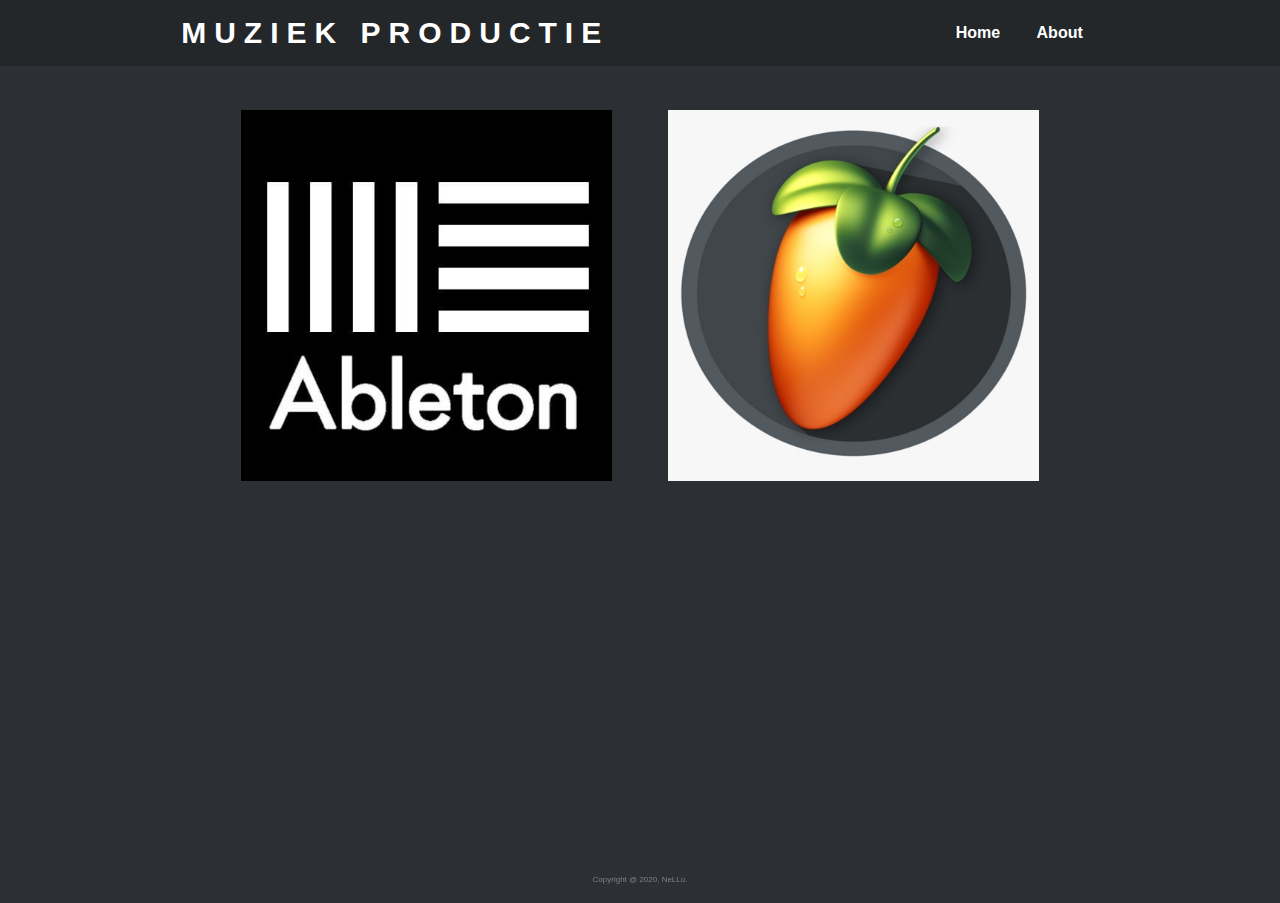
<file: Hoofdstuk2/index.html>
<!DOCTYPE html>
<html lang="en">
<head>
    <meta name="viewport" content="width=device-width, initial-scale=1">
    <meta charset="UTF-8">
    <title>Home</title>
    <link href="https://fonts.googleapis.com/css2?family=Roboto:wght@100&display=swap" rel="stylesheet">
    <link rel="stylesheet" href="css/styles.css">
</head>
<body>
    <nav>
    <div class="logo">
        <h1>Muziek Productie</h1>
    </div>
            <ul>
                <li>
                    <a href="index.html">Home</a>
                    <a href="about.html">About</a>
                </li>
            </ul>
    </nav>
    <div class="container">
    <br>
        <center>
        <img src="img/ableton.jpg" alt="Ableton" class="center">
        <img src="img/flstudio.jpg" alt="FL Studio" class="center">
        </center>
    </div>

    <div class="Copyright">
        <a href="https://nellorecords.com/" target="_blank">Copyright @ 2020, NeLLo.</a>
    </div>
</body>
</html>
</file>
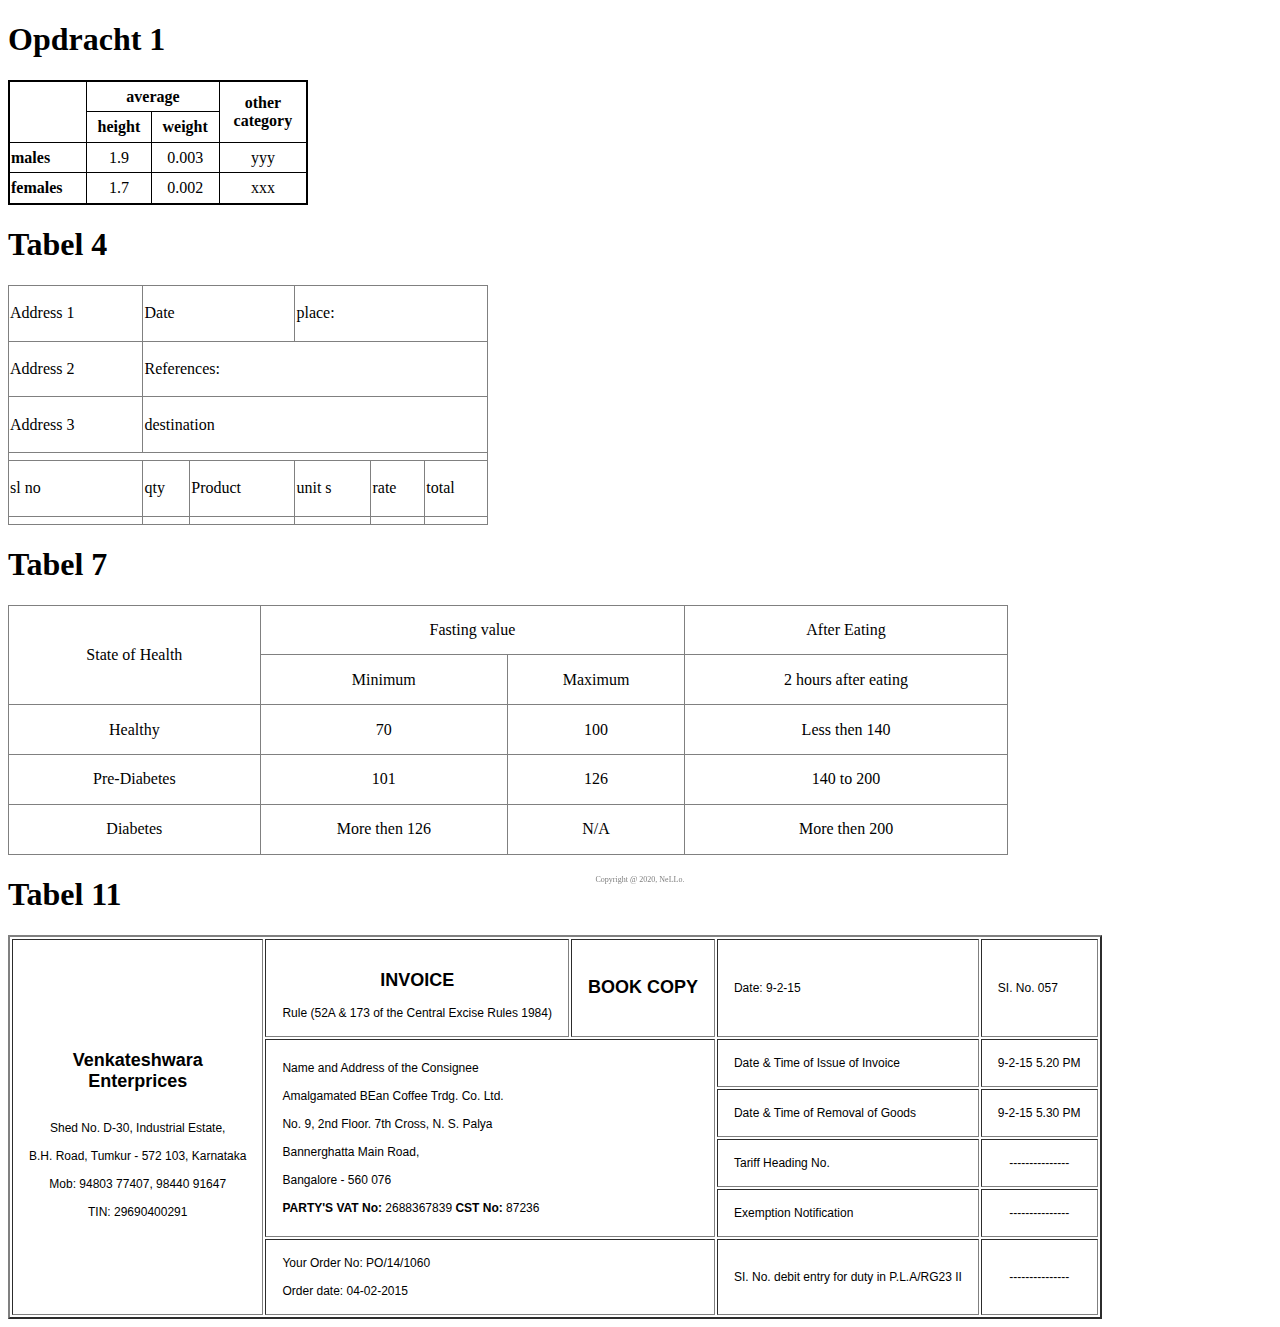
<file: Hoofdstuk3/index.html>
<!DOCTYPE html>
<html lang="en">
<head>
    <meta charset="UTF-8">
    <title>Tabellen</title>
    <link rel="stylesheet" href="copyright.css">
</head>
<body>

</table>

    <h1>Opdracht 1</h1>
    <table border="1" style="border-collapse: collapse;text-align: center; border: 2px solid black;" width="300" height="125">
        <tr>
            <td rowspan="2"></td>
            <td colspan="2" style="font-weight: bold;">average</td>
            <td rowspan="2" style="font-weight: bold;">other <br>category</td>

        </tr>
        <tr>
            <td style="font-weight: bold;">height</td>
            <td style="font-weight: bold;">weight</td>
        </tr>
        <tr>
            <td style="font-weight: bold; text-align: left;">males</td>
            <td>1.9</td>
            <td>0.003</td>
            <td>yyy</td>
        </tr>
        <tr>
            <td style="font-weight: bold; text-align: left;">females</td>
            <td>1.7</td>
            <td>0.002</td>
            <td>xxx</td>
        </tr>
    </table>

    <h1>Tabel 4</h1>

    <table style="border-collapse:collapse;" border="1" height="240" width="480">
        <tr>
            <td rowspan="2">Address 1</td>
            <td colspan="2">Date</td>
            <td colspan="3">place:</td>
        </tr>
        <tr>
            <td rowspan="2" colspan="5">References:</td>
        </tr>
        <tr>
            <td>Address 2</td>
        </tr>
        <tr>
            <td>Address 3</td>
            <td colspan="5">destination</td>
        </tr>
        <tr><td colspan="6"></td></tr>
        <tr>
            <td>sl no</td>
            <td>qty</td>
            <td>Product</td>
            <td>unit s</td>
            <td>rate</td>
            <td>total</td>
        </tr>
        <tr>
            <td rowspan="2"></td>
            <td rowspan="2"></td>
            <td rowspan="2"></td>
            <td rowspan="2"></td>
            <td rowspan="2"></td>
            <td rowspan="2"></td>
        </tr>
    </table>


    <h1>Tabel 7</h1>

    <table style="border-collapse:collapse;" border="1" width="1000" height="250">
        <tr style="text-align:center;">
            <td rowspan="2">State of Health</td>
            <td colspan="2">Fasting value</td>
            <td colspan="1">After Eating</td>
        </tr>
        <tr style="text-align:center;">
            <td>Minimum</td>
            <td>Maximum</td>
            <td>2 hours after eating</td>
        </tr>
        <tr style="text-align:center;">
            <td>Healthy</td>
            <td>70</td>
            <td>100</td>
            <td>Less then 140</td>
        </tr>
        <tr style="text-align:center;">
            <td>Pre-Diabetes</td>
            <td>101</td>
            <td>126</td>
            <td>140 to 200</td>
        </tr>
        <tr style="text-align:center;">
            <td>Diabetes</td>
            <td>More then 126</td>
            <td>N/A</td>
            <td>More then 200</td>
        </tr>
    </table>


    <h1>Tabel 11</h1>

    <table style="font-family:Arial,sans-serif; font-size: 12px; text-align:center;" border="2">
        <tr>
            <td style="padding:1rem;" colspan="1" rowspan="10">
                <h2> Venkateshwara <br> Enterprices </h2>
                <br> Shed No. D-30, Industrial Estate,
                <br>
                <br> B.H. Road, Tumkur - 572 103, Karnataka
                <br>
                <br>Mob: 94803 77407, 98440 91647
                <br>
                <br>TIN: 29690400291
            </td>
            <td style="padding:1rem;"> <h2> INVOICE </h2>
                 Rule (52A & 173 of the Central Excise Rules 1984) </td>
            <td style="padding:1rem;"> <h2> BOOK COPY </h2> </td>
            <td style="text-align:left;padding:1rem;" colspan="4"> Date: 9-2-15 </td>
            <td style="text-align:left;padding:1rem;" > SI. No. 057 </td>
        </tr>
        <tr>
            <td style="text-align:left;padding:1rem;" rowspan="4" colspan="2"> Name and Address of the Consignee <br>
                <br> Amalgamated BEan Coffee Trdg. Co. Ltd. <br>
                <br> No. 9, 2nd Floor. 7th Cross, N. S. Palya <br>
                <br> Bannerghatta Main Road, <br>
                <br> Bangalore - 560 076 <br>
                <br> <b> PARTY'S VAT No: </b> 2688367839 <b> CST No:</b> 87236
            </td>
            <td style="text-align:left;padding:1rem;" colspan="4" rowspan="1">
                Date & Time of Issue of Invoice
            </td>
            <td style="text-align:left;padding:1rem;">
                9-2-15 5.20 PM
            </td>
        </tr>
        <tr>
            <td style="text-align:left;padding:1rem;" colspan="4"> Date & Time of Removal of Goods </td>
            <td> 9-2-15 5.30 PM </td>
        </tr>
        <tr>
            <td style="text-align:left;padding:1rem;" colspan="4"> Tariff Heading No. </td>
            <td> --------------- </td>
        </tr>
        <tr>
            <td style="text-align:left;padding:1rem;" colspan="4"> Exemption Notification </td>
            <td> --------------- </td>
        </tr>
        <tr>
            <td style="text-align:left;padding:1rem;" colspan="2"> Your Order No: PO/14/1060
                <br>
                <br> Order date: 04-02-2015 </td>
            <td style="padding:1rem;" colspan="4"> SI. No. debit entry for duty in P.L.A/RG23 II </td>
            <td> --------------- </td>
        </tr>
    </table>
<div class="Copyright">
    <a href="https://nellorecords.com/" target="_blank">Copyright @ 2020, NeLLo.</a>
</div>
</body>
</html>
</file>
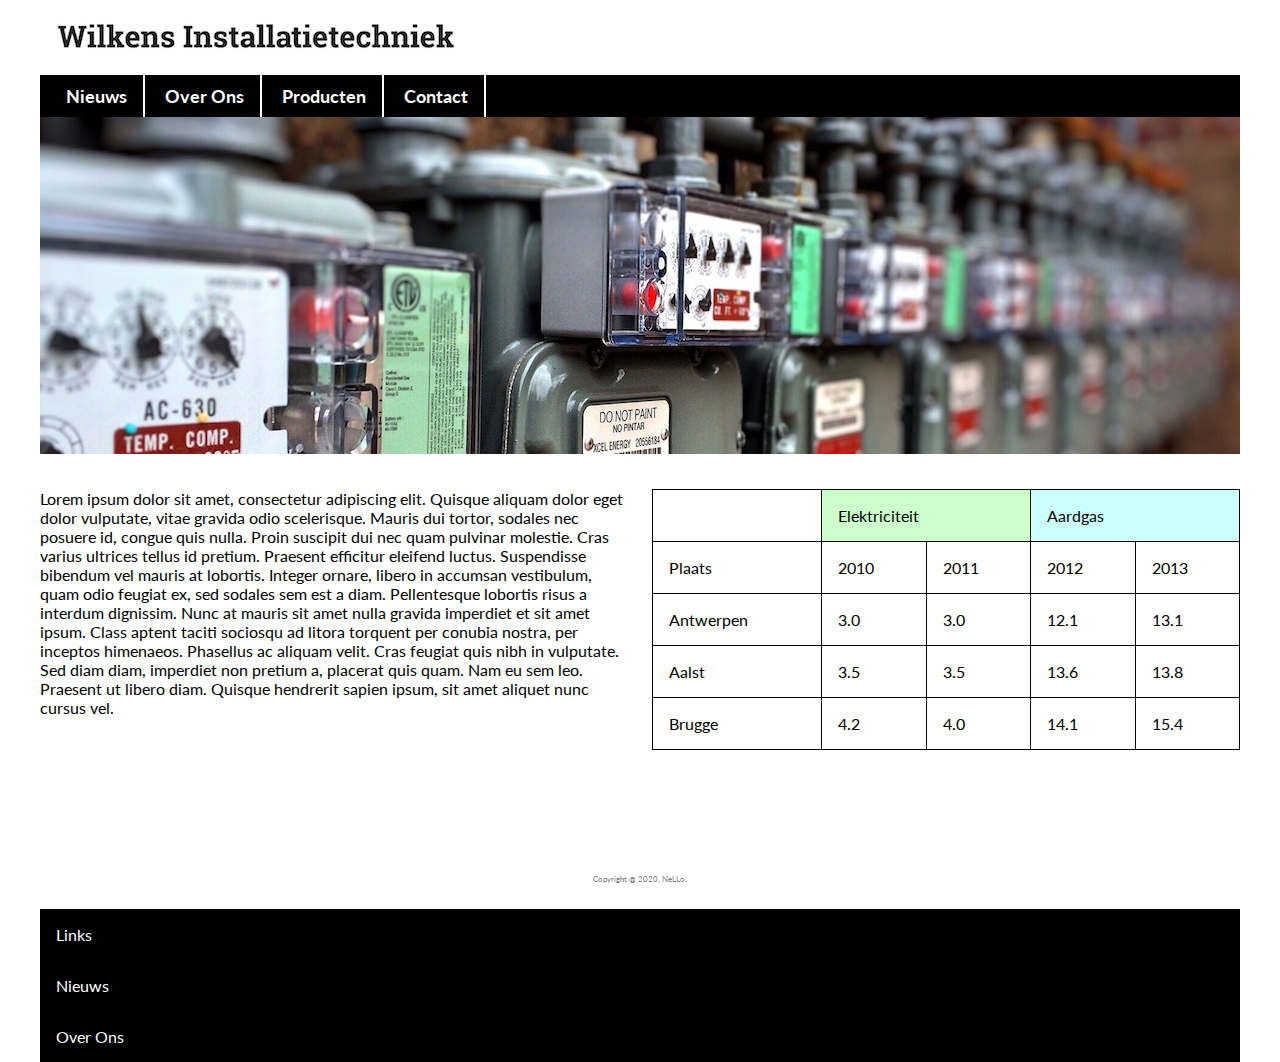
<file: Hoofdstuk4/index.html>
<!DOCTYPE html>
<html lang="en">
<head>
    <meta charset="UTF-8">
    <title>Wilkens Elektrische Installaties</title>
    <link href="https://fonts.googleapis.com/css2?family=Lato&display=swap" rel="stylesheet">
    <link rel="stylesheet" href="css/wilkens.css">
</head>
<body>
<div class="wrapper">
<header>
    <img class="logo" src="images/wilkens_logo.png" alt="logo wilkens elektrische installaties">
    <nav>
        <ul>
            <li>
                <a href="#">Nieuws</a>
                <a href="#">Over Ons</a>
                <a href="#">Producten</a>
                <a href="#">Contact</a>
            </li>
        </ul>
    </nav>
</header>

<main>
    <img class="headfoto" src="images/elektriciteit.jpg">
    <article>
        Lorem ipsum dolor sit amet, consectetur adipiscing elit. Quisque aliquam dolor eget dolor vulputate, vitae gravida odio scelerisque. Mauris dui tortor, sodales nec posuere id, congue quis nulla. Proin suscipit dui nec quam pulvinar molestie. Cras varius ultrices tellus id pretium. Praesent efficitur eleifend luctus. Suspendisse bibendum vel mauris at lobortis. Integer ornare, libero in accumsan vestibulum, quam odio feugiat ex, sed sodales sem est a diam. Pellentesque lobortis risus a interdum dignissim. Nunc at mauris sit amet nulla gravida imperdiet et sit amet ipsum. Class aptent taciti sociosqu ad litora torquent per conubia nostra, per inceptos himenaeos. Phasellus ac aliquam velit. Cras feugiat quis nibh in vulputate. Sed diam diam, imperdiet non pretium a, placerat quis quam. Nam eu sem leo. Praesent ut libero diam. Quisque hendrerit sapien ipsum, sit amet aliquet nunc cursus vel.
    </article>
    <table>
        <tr>
            <td></td>
            <td class="groen" colspan="2">Elektriciteit</td>
            <td class="blauw" colspan="2">Aardgas</td>
        </tr>
        <tr>
            <td>Plaats</td>
            <td>2010</td>
            <td>2011</td>
            <td>2012</td>
            <td>2013</td>
        </tr>
        <tr>
            <td>Antwerpen</td>
            <td>3.0</td>
            <td>3.0</td>
            <td>12.1</td>
            <td>13.1</td>
        </tr>
        <tr>
            <td>Aalst</td>
            <td>3.5</td>
            <td>3.5</td>
            <td>13.6</td>
            <td>13.8</td>
        </tr>
        <tr>
            <td>Brugge</td>
            <td>4.2</td>
            <td>4.0</td>
            <td>14.1</td>
            <td>15.4</td>
        </tr>
    </table>
</main>

<footer>
    <a href="#">Links</a>
    <a href="#">Nieuws</a>
    <a href="#">Over Ons</a>
</footer>

<div class="Copyright">
    <a href="https://nellorecords.com/" target="_blank">Copyright @ 2020, NeLLo.</a>
</div>
</div> <!--wrapper-->
</body>
</html>
</file>
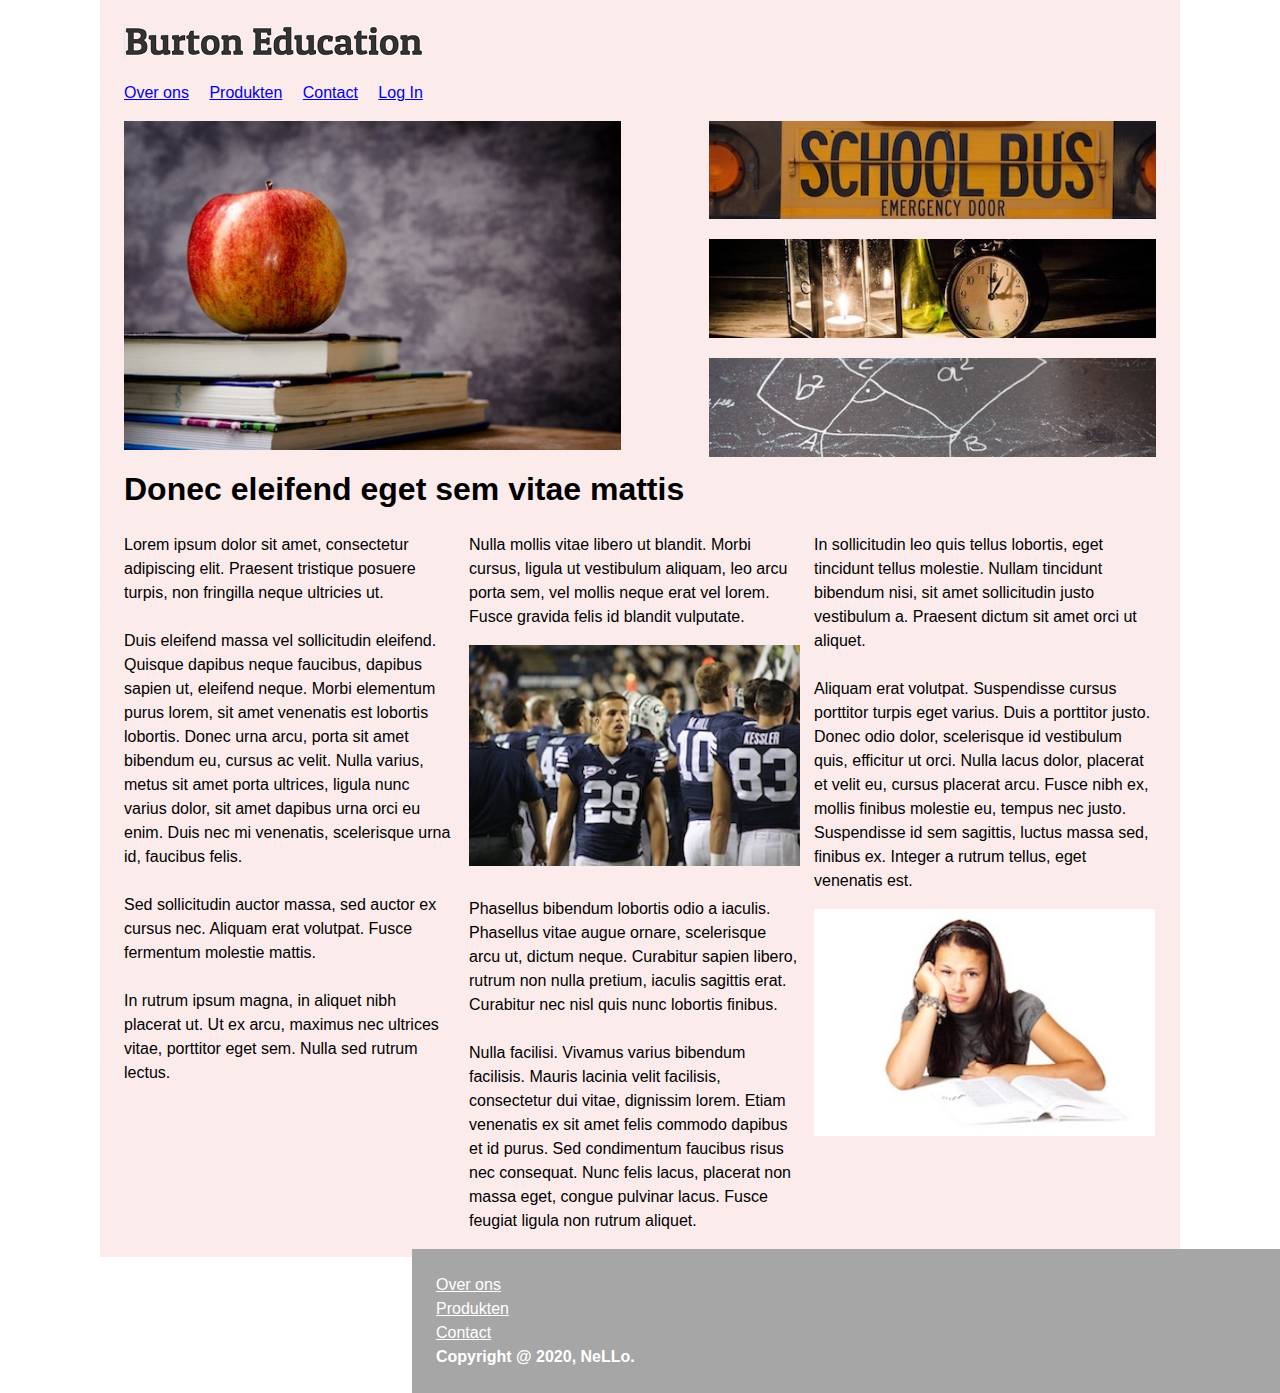
<file: Hoofdstuk5/index.html>
<!DOCTYPE html>
<html lang="en">
<head>

    <meta charset="UTF-8">
    <title>Burton Education</title>
    <link rel="stylesheet" href="css/burton.css">
</head>
<body>
<div id="wrapper">
<header>
    <img class="logo" src="img/burton_logo_resized.png" alt="Burton Education Logo">
</header>
    <nav>
        <a href="#">Over ons</a>
        <a href="#">Produkten</a>
        <a href="#">Contact</a>
        <a href="../Hoofdstuk6/login.html">Log In</a>
    </nav>
<main>
    <div class="container1">
        <section class="appel">
            <img class="appel" src="img/appel.jpg" alt="appel">
        </section>
        <section class="visuals">
            <img class="visual" src="img/bus.jpg" alt="schoolbus">
            <img class="visual" src="img/desk.jpg" alt="bureau">
            <img class="visual" src="img/pythagoras.jpg" alt="schoolbord">
        </section>
    </div>

    <div class="container2">
     <section class="artikels">
        <h1>Donec eleifend eget sem vitae mattis</h1>
        <article>Lorem ipsum dolor sit amet, consectetur adipiscing elit. Praesent tristique posuere turpis,
            non fringilla neque ultricies ut. <br><br>Duis eleifend massa vel sollicitudin eleifend.
            Quisque dapibus neque faucibus, dapibus sapien ut, eleifend neque. Morbi elementum purus lorem,
            sit amet venenatis est lobortis lobortis. Donec urna arcu, porta sit amet bibendum eu, cursus ac velit.
            Nulla varius, metus sit amet porta ultrices, ligula nunc varius dolor, sit amet dapibus urna orci eu enim.
            Duis nec mi venenatis, scelerisque urna id, faucibus felis.<br><br>
            Sed sollicitudin auctor massa, sed auctor ex cursus nec. Aliquam erat volutpat.
            Fusce fermentum molestie mattis. <br><br>In rutrum ipsum magna, in aliquet nibh placerat ut. Ut ex arcu,
            maximus nec ultrices vitae, porttitor eget sem. Nulla sed rutrum lectus.
        </article>

        <article>Nulla mollis vitae libero ut blandit. Morbi cursus, ligula ut vestibulum aliquam, leo arcu porta sem,
            vel mollis neque erat vel lorem. Fusce gravida felis id blandit vulputate.
            <img src="img/football.jpg" alt="football player"><br><br>
            Phasellus bibendum lobortis odio a iaculis. Phasellus vitae augue ornare, scelerisque arcu ut,
            dictum neque. Curabitur sapien libero, rutrum non nulla pretium, iaculis sagittis erat.
            Curabitur nec nisl quis nunc lobortis finibus. <br><br>Nulla facilisi. Vivamus varius bibendum facilisis.
            Mauris lacinia velit facilisis, consectetur dui vitae, dignissim lorem.
            Etiam venenatis ex sit amet felis commodo dapibus et id purus. Sed condimentum faucibus risus nec consequat.
            Nunc felis lacus, placerat non massa eget, congue pulvinar lacus. Fusce feugiat ligula non rutrum aliquet.
        </article>

        <article>In sollicitudin leo quis tellus lobortis, eget tincidunt tellus molestie.
            Nullam tincidunt bibendum nisi, sit amet sollicitudin justo vestibulum a.
            Praesent dictum sit amet orci ut aliquet. <br><br> Aliquam erat volutpat.
            Suspendisse cursus porttitor turpis eget varius. Duis a porttitor justo. Donec odio dolor,
            scelerisque id vestibulum quis, efficitur ut orci. Nulla lacus dolor, placerat et velit eu,
            cursus placerat arcu. Fusce nibh ex, mollis finibus molestie eu, tempus nec justo.
            Suspendisse id sem sagittis, luctus massa sed, finibus ex. Integer a rutrum tellus, eget venenatis est.
            <img src="img/book.jpg" alt="meisje heeft saai">
        </article>
    </div>
    </section>

</main>

    <footer>
        <a href="#">Over ons</a>
        <a href="#">Produkten</a>
        <a href="#">Contact</a>
        <h3>Copyright @ 2020, NeLLo.</h3>
    </footer>


</div> <!--Wrapper-->
</body>
</html>
</file>
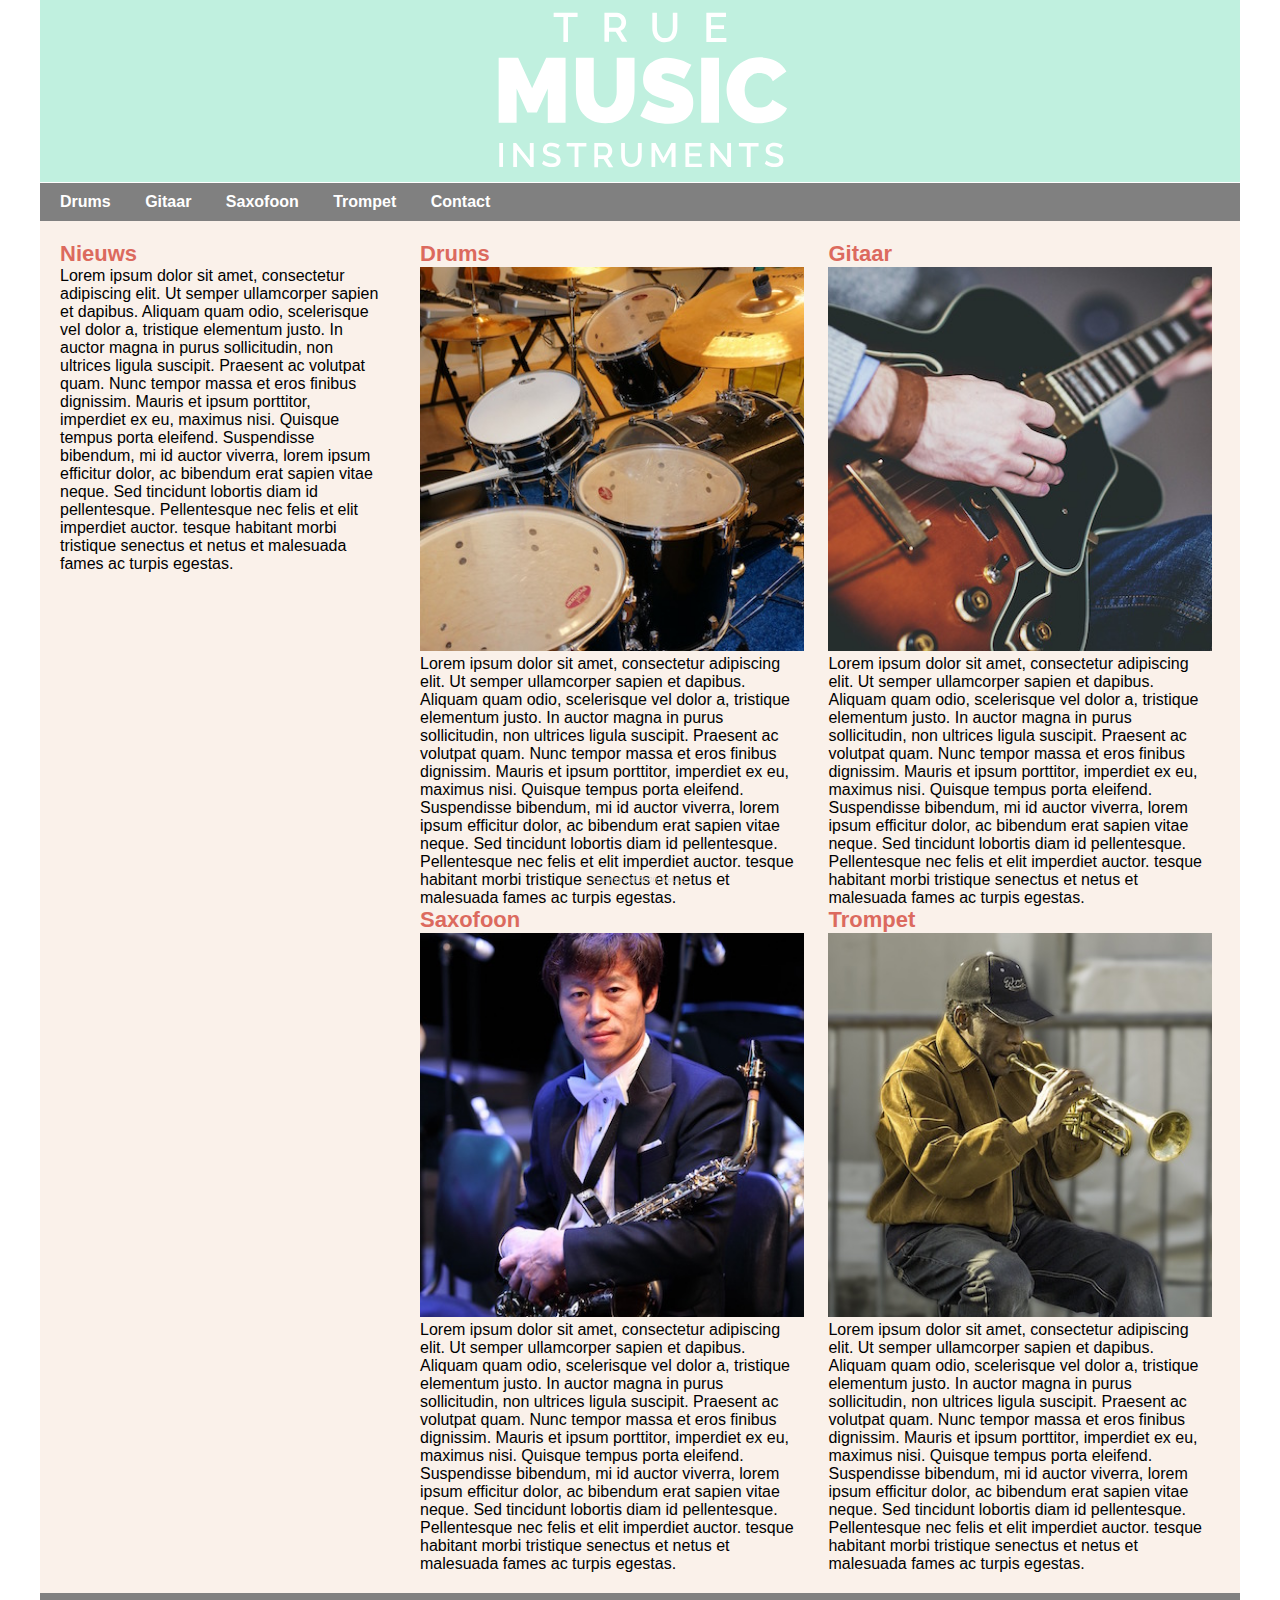
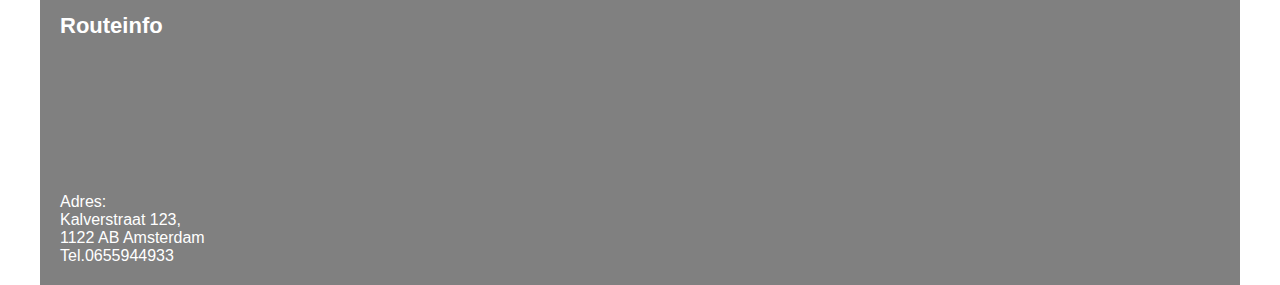
<file: Hoofdstuk7/index.html>
<!DOCTYPE html>
<html lang="en">
<head>
    <meta charset="UTF-8">
    <title>True Music</title>
    <link rel="stylesheet" href="css/truemusic.css">
</head>
<body>
<div id="wrapper">
    <header>
        <img id="logo" src="img/truemusic-logo.svg" alt="logo">
    </header>
    <nav>
        <ul>
            <li><a href="#">Drums</a> </li>
            <li><a href="#">Gitaar</a> </li>
            <li><a href="#">Saxofoon</a> </li>
            <li><a href="#">Trompet</a> </li>
            <li><a href="#">Contact</a> </li>
        </ul>
    </nav>

    <section id="nieuws">
        <h3>Nieuws</h3>
        Lorem ipsum dolor sit amet, consectetur adipiscing elit.
        Ut semper ullamcorper sapien et dapibus. Aliquam quam odio, scelerisque vel dolor a, tristique elementum justo.
        In auctor magna in purus sollicitudin, non ultrices ligula suscipit. Praesent ac volutpat quam.
        Nunc tempor massa et eros finibus dignissim. Mauris et ipsum porttitor, imperdiet ex eu, maximus nisi.
        Quisque tempus porta eleifend. Suspendisse bibendum, mi id auctor viverra, lorem ipsum efficitur dolor,
        ac bibendum erat sapien vitae neque. Sed tincidunt lobortis diam id pellentesque. Pellentesque nec felis et elit imperdiet auctor.
        tesque habitant morbi tristique senectus et netus et malesuada fames ac turpis egestas.
    </section>
    <section id="insrtumenten">
        <article>
            <h3>Drums</h3>
            <img src="img/drums.jpg" alt="instrument drums">
            <p>Lorem ipsum dolor sit amet, consectetur adipiscing elit.
                Ut semper ullamcorper sapien et dapibus. Aliquam quam odio, scelerisque vel dolor a, tristique elementum justo.
                In auctor magna in purus sollicitudin, non ultrices ligula suscipit. Praesent ac volutpat quam.
                Nunc tempor massa et eros finibus dignissim. Mauris et ipsum porttitor, imperdiet ex eu, maximus nisi.
                Quisque tempus porta eleifend. Suspendisse bibendum, mi id auctor viverra, lorem ipsum efficitur dolor,
                ac bibendum erat sapien vitae neque. Sed tincidunt lobortis diam id pellentesque.
                Pellentesque nec felis et elit imperdiet auctor.
                tesque habitant morbi tristique senectus et netus et malesuada fames ac turpis egestas.
            </p>
        </article>
        <article>
            <h3>Gitaar</h3>
            <img src="img/gitaar.jpg" alt="instrument gitaar">
            <p>Lorem ipsum dolor sit amet, consectetur adipiscing elit.
                Ut semper ullamcorper sapien et dapibus. Aliquam quam odio, scelerisque vel dolor a, tristique elementum justo.
                In auctor magna in purus sollicitudin, non ultrices ligula suscipit. Praesent ac volutpat quam.
                Nunc tempor massa et eros finibus dignissim. Mauris et ipsum porttitor, imperdiet ex eu, maximus nisi.
                Quisque tempus porta eleifend. Suspendisse bibendum, mi id auctor viverra, lorem ipsum efficitur dolor,
                ac bibendum erat sapien vitae neque. Sed tincidunt lobortis diam id pellentesque.
                Pellentesque nec felis et elit imperdiet auctor.
                tesque habitant morbi tristique senectus et netus et malesuada fames ac turpis egestas.
            </p>
        </article>
        <article>
            <h3>Saxofoon</h3>
            <img src="img/saxofoon.jpg" alt="instrument gitaar">
            <p>Lorem ipsum dolor sit amet, consectetur adipiscing elit.
                Ut semper ullamcorper sapien et dapibus. Aliquam quam odio, scelerisque vel dolor a, tristique elementum justo.
                In auctor magna in purus sollicitudin, non ultrices ligula suscipit. Praesent ac volutpat quam.
                Nunc tempor massa et eros finibus dignissim. Mauris et ipsum porttitor, imperdiet ex eu, maximus nisi.
                Quisque tempus porta eleifend. Suspendisse bibendum, mi id auctor viverra, lorem ipsum efficitur dolor,
                ac bibendum erat sapien vitae neque. Sed tincidunt lobortis diam id pellentesque.
                Pellentesque nec felis et elit imperdiet auctor.
                tesque habitant morbi tristique senectus et netus et malesuada fames ac turpis egestas.
            </p>
        </article>
        <article>
            <h3>Trompet</h3>
            <img src="img/trompet.jpg" alt="instrument gitaar">
            <p>Lorem ipsum dolor sit amet, consectetur adipiscing elit.
                Ut semper ullamcorper sapien et dapibus. Aliquam quam odio, scelerisque vel dolor a, tristique elementum justo.
                In auctor magna in purus sollicitudin, non ultrices ligula suscipit. Praesent ac volutpat quam.
                Nunc tempor massa et eros finibus dignissim. Mauris et ipsum porttitor, imperdiet ex eu, maximus nisi.
                Quisque tempus porta eleifend. Suspendisse bibendum, mi id auctor viverra, lorem ipsum efficitur dolor,
                ac bibendum erat sapien vitae neque. Sed tincidunt lobortis diam id pellentesque.
                Pellentesque nec felis et elit imperdiet auctor.
                tesque habitant morbi tristique senectus et netus et malesuada fames ac turpis egestas.
            </p>
        </article>
    </section>
    <footer>
        <h3>Routeinfo</h3>
        <iframe src="https://www.google.com/maps/embed?pb=!1m18!1m12!1m3!1d2436.0635620571843!2d4.888945315685627!3d52.3692674551416!2m3!1f0!2f0!3f0!3m2!1i1024!2i768!4f13.1!3m3!1m2!1s0x47c609c1a915c917%3A0x7544d2ae383997e5!2sKalverstraat%20123%2C%201012%20PA%20Amsterdam!5e0!3m2!1snl!2snl!4v1603101657322!5m2!1snl!2snl" width="100%" height="150" frameborder="0" style="border:0;" allowfullscreen="" aria-hidden="false" tabindex="0"></iframe>        <p>Adres:<br>
        Kalverstraat 123,<br>
        1122 AB Amsterdam<br>
        Tel.0655944933
    </p>
    </footer>
    <div class="Copyright">
        <a href="https://nellorecords.com/" target="_blank">Copyright @ 2020, NeLLo.</a>
    </div>
</div>
</body>
</html>
</file>
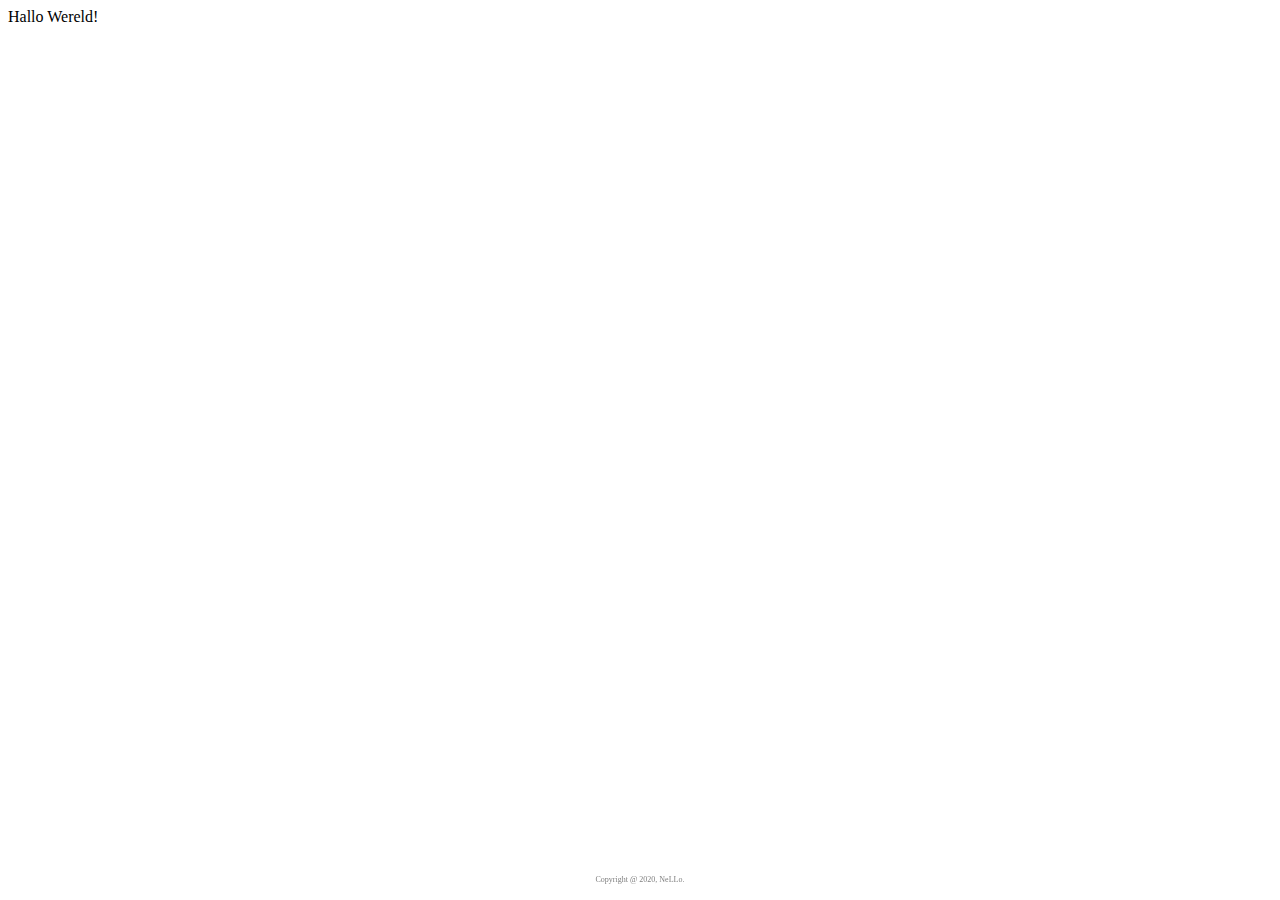
<file: Hoofdstuk1/HalloWereld.html>
<!DOCTYPE html>
<html lang="en">
<head>
    <meta charset="UTF-8">
    <title>HTML</title>
    <link rel="stylesheet" href="copyright.css">
</head>
<body>
    Hallo Wereld!





    <div class="Copyright">
        <a href="https://nellorecords.com/" target="_blank">Copyright @ 2020, NeLLo.</a>
    </div>
</body>
</html>
</file>
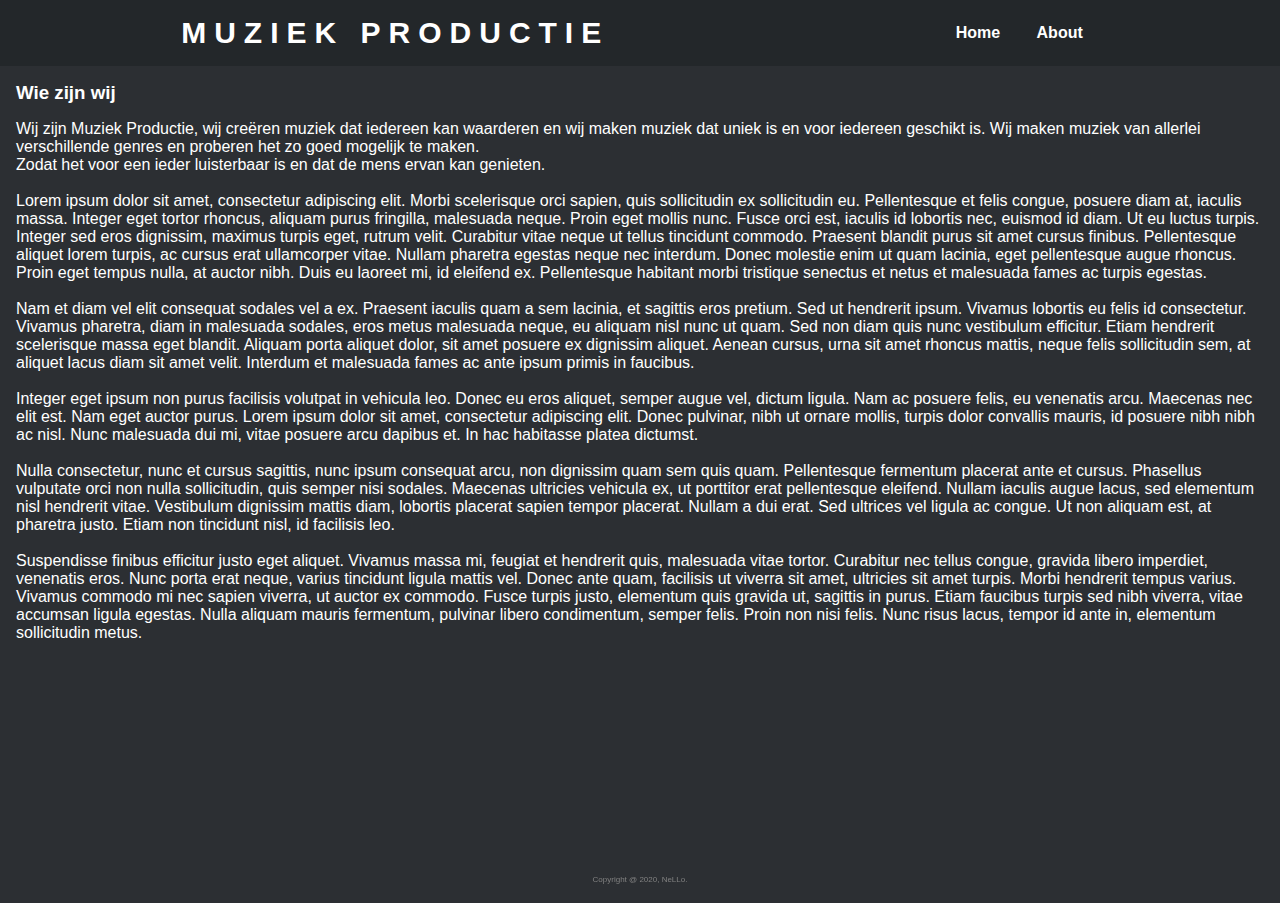
<file: Hoofdstuk2/about.html>
<!DOCTYPE html>
<html lang="en">
<head>
    <meta charset="UTF-8">
    <title>About</title>
    <link rel="stylesheet" href="css/styles.css">
</head>
<body>
<nav>
    <div class="logo">
        <h1>Muziek Productie</h1>
    </div>
    <ul>
        <li>
            <a href="index.html">Home</a>
            <a href="about.html">About</a>
        </li>
    </ul>
</nav>
<div class="container">
    <h3>Wie zijn wij</h3>
        <p>Wij zijn Muziek Productie, wij creëren muziek dat iedereen kan waarderen en wij maken muziek dat uniek is en voor iedereen geschikt is. Wij maken muziek van allerlei verschillende genres en proberen het zo goed mogelijk te maken.<br>
            Zodat het voor een ieder luisterbaar is en dat de mens ervan kan genieten.
            <br><br>

            Lorem ipsum dolor sit amet, consectetur adipiscing elit. Morbi scelerisque orci sapien, quis sollicitudin ex sollicitudin eu. Pellentesque et felis congue, posuere diam at, iaculis massa. Integer eget tortor rhoncus, aliquam purus fringilla, malesuada neque. Proin eget mollis nunc. Fusce orci est, iaculis id lobortis nec, euismod id diam. Ut eu luctus turpis. Integer sed eros dignissim, maximus turpis eget, rutrum velit. Curabitur vitae neque ut tellus tincidunt commodo. Praesent blandit purus sit amet cursus finibus. Pellentesque aliquet lorem turpis, ac cursus erat ullamcorper vitae. Nullam pharetra egestas neque nec interdum. Donec molestie enim ut quam lacinia, eget pellentesque augue rhoncus. Proin eget tempus nulla, at auctor nibh. Duis eu laoreet mi, id eleifend ex. Pellentesque habitant morbi tristique senectus et netus et malesuada fames ac turpis egestas.
            <br><br>
            Nam et diam vel elit consequat sodales vel a ex. Praesent iaculis quam a sem lacinia, et sagittis eros pretium. Sed ut hendrerit ipsum. Vivamus lobortis eu felis id consectetur. Vivamus pharetra, diam in malesuada sodales, eros metus malesuada neque, eu aliquam nisl nunc ut quam. Sed non diam quis nunc vestibulum efficitur. Etiam hendrerit scelerisque massa eget blandit. Aliquam porta aliquet dolor, sit amet posuere ex dignissim aliquet. Aenean cursus, urna sit amet rhoncus mattis, neque felis sollicitudin sem, at aliquet lacus diam sit amet velit. Interdum et malesuada fames ac ante ipsum primis in faucibus.
            <br><br>
            Integer eget ipsum non purus facilisis volutpat in vehicula leo. Donec eu eros aliquet, semper augue vel, dictum ligula. Nam ac posuere felis, eu venenatis arcu. Maecenas nec elit est. Nam eget auctor purus. Lorem ipsum dolor sit amet, consectetur adipiscing elit. Donec pulvinar, nibh ut ornare mollis, turpis dolor convallis mauris, id posuere nibh nibh ac nisl. Nunc malesuada dui mi, vitae posuere arcu dapibus et. In hac habitasse platea dictumst.
            <br><br>
            Nulla consectetur, nunc et cursus sagittis, nunc ipsum consequat arcu, non dignissim quam sem quis quam. Pellentesque fermentum placerat ante et cursus. Phasellus vulputate orci non nulla sollicitudin, quis semper nisi sodales. Maecenas ultricies vehicula ex, ut porttitor erat pellentesque eleifend. Nullam iaculis augue lacus, sed elementum nisl hendrerit vitae. Vestibulum dignissim mattis diam, lobortis placerat sapien tempor placerat. Nullam a dui erat. Sed ultrices vel ligula ac congue. Ut non aliquam est, at pharetra justo. Etiam non tincidunt nisl, id facilisis leo.
            <br><br>
            Suspendisse finibus efficitur justo eget aliquet. Vivamus massa mi, feugiat et hendrerit quis, malesuada vitae tortor. Curabitur nec tellus congue, gravida libero imperdiet, venenatis eros. Nunc porta erat neque, varius tincidunt ligula mattis vel. Donec ante quam, facilisis ut viverra sit amet, ultricies sit amet turpis. Morbi hendrerit tempus varius. Vivamus commodo mi nec sapien viverra, ut auctor ex commodo. Fusce turpis justo, elementum quis gravida ut, sagittis in purus. Etiam faucibus turpis sed nibh viverra, vitae accumsan ligula egestas. Nulla aliquam mauris fermentum, pulvinar libero condimentum, semper felis. Proin non nisi felis. Nunc risus lacus, tempor id ante in, elementum sollicitudin metus.
        </p>
</div>

<div class="Copyright">
    <a href="https://nellorecords.com/" target="_blank">Copyright @ 2020, NeLLo.</a>
</div>
</body>
</html>
</file>
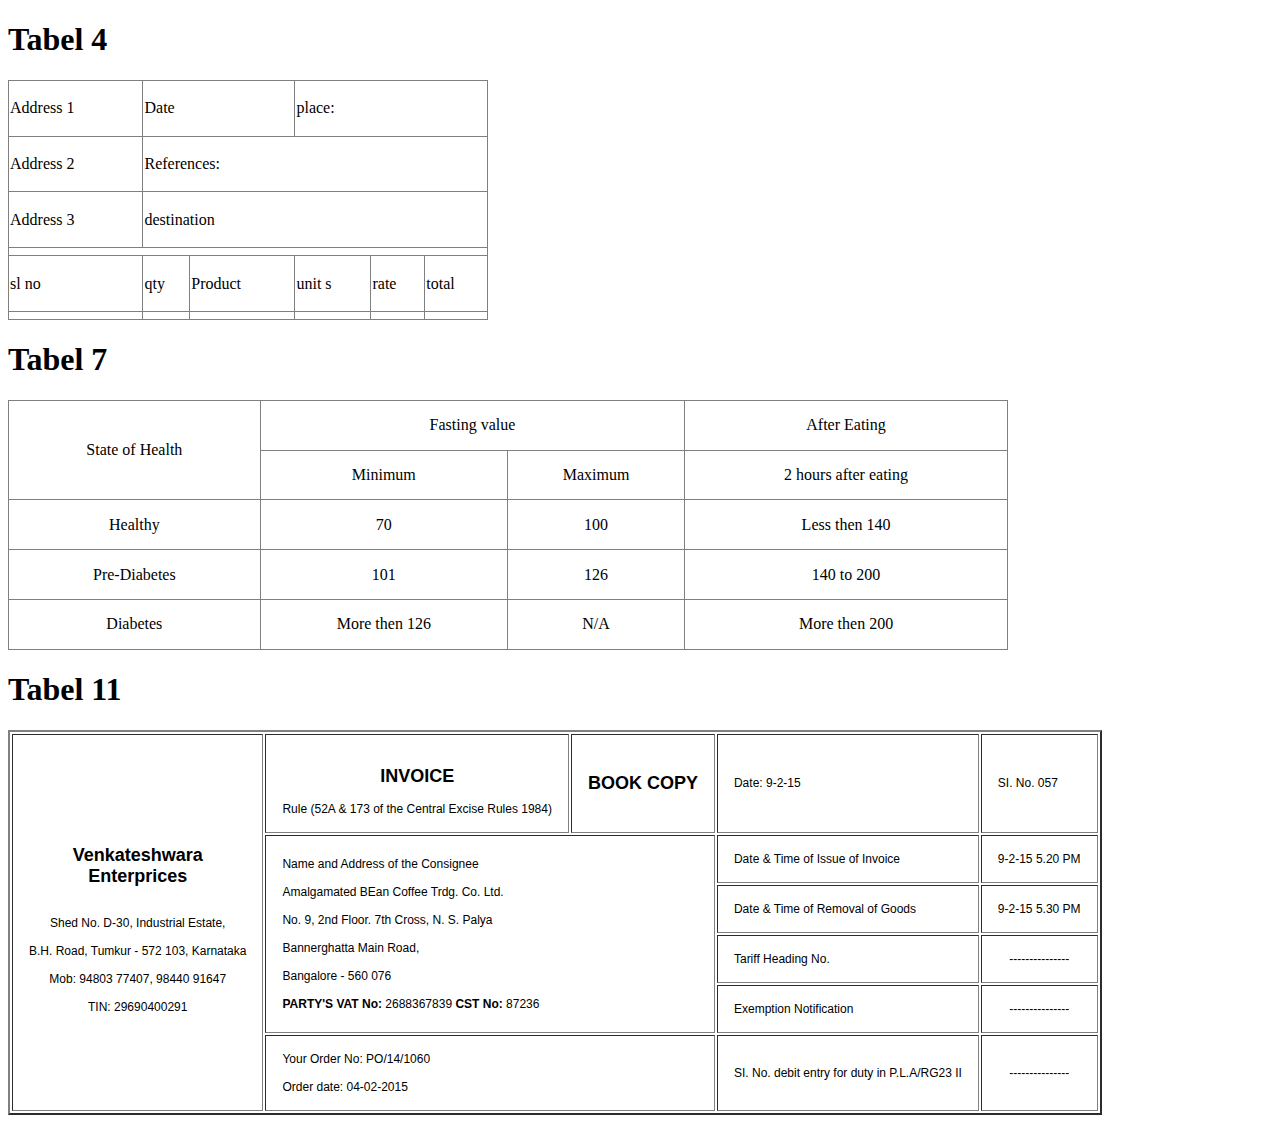
<file: Hoofdstuk3/tabellen.html>
<!DOCTYPE html>
<html lang="en">
<head>
    <meta charset="UTF-8">
    <title>Tabellen</title>
</head>
<body>

</table>

    <h1>Tabel 4</h1>

    <table style="border-collapse:collapse;" border="1" height="240" width="480">
        <tr>
            <td rowspan="2">Address 1</td>
            <td colspan="2">Date</td>
            <td colspan="3">place:</td>
        </tr>
        <tr>
            <td rowspan="2" colspan="5">References:</td>
        </tr>
        <tr>
            <td>Address 2</td>
        </tr>
        <tr>
            <td>Address 3</td>
            <td colspan="5">destination</td>
        </tr>
        <tr><td colspan="6"></td></tr>
        <tr>
            <td>sl no</td>
            <td>qty</td>
            <td>Product</td>
            <td>unit s</td>
            <td>rate</td>
            <td>total</td>
        </tr>
        <tr>
            <td rowspan="2"></td>
            <td rowspan="2"></td>
            <td rowspan="2"></td>
            <td rowspan="2"></td>
            <td rowspan="2"></td>
            <td rowspan="2"></td>
        </tr>
    </table>


    <h1>Tabel 7</h1>

    <table style="border-collapse:collapse;" border="1" width="1000" height="250">
        <tr style="text-align:center;">
            <td rowspan="2">State of Health</td>
            <td colspan="2">Fasting value</td>
            <td colspan="1">After Eating</td>
        </tr>
        <tr style="text-align:center;">
            <td>Minimum</td>
            <td>Maximum</td>
            <td>2 hours after eating</td>
        </tr>
        <tr style="text-align:center;">
            <td>Healthy</td>
            <td>70</td>
            <td>100</td>
            <td>Less then 140</td>
        </tr>
        <tr style="text-align:center;">
            <td>Pre-Diabetes</td>
            <td>101</td>
            <td>126</td>
            <td>140 to 200</td>
        </tr>
        <tr style="text-align:center;">
            <td>Diabetes</td>
            <td>More then 126</td>
            <td>N/A</td>
            <td>More then 200</td>
        </tr>
    </table>


    <h1>Tabel 11</h1>

    <table style="font-family:Arial,sans-serif; font-size: 12px; text-align:center;" border="2">
        <tr>
            <td style="padding:1rem;" colspan="1" rowspan="10">
                <h2> Venkateshwara <br> Enterprices </h2>
                <br> Shed No. D-30, Industrial Estate,
                <br>
                <br> B.H. Road, Tumkur - 572 103, Karnataka
                <br>
                <br>Mob: 94803 77407, 98440 91647
                <br>
                <br>TIN: 29690400291
            </td>
            <td style="padding:1rem;"> <h2> INVOICE </h2>
                 Rule (52A & 173 of the Central Excise Rules 1984) </td>
            <td style="padding:1rem;"> <h2> BOOK COPY </h2> </td>
            <td style="text-align:left;padding:1rem;" colspan="4"> Date: 9-2-15 </td>
            <td style="text-align:left;padding:1rem;" > SI. No. 057 </td>
        </tr>
        <tr>
            <td style="text-align:left;padding:1rem;" rowspan="4" colspan="2"> Name and Address of the Consignee <br>
                <br> Amalgamated BEan Coffee Trdg. Co. Ltd. <br>
                <br> No. 9, 2nd Floor. 7th Cross, N. S. Palya <br>
                <br> Bannerghatta Main Road, <br>
                <br> Bangalore - 560 076 <br>
                <br> <b> PARTY'S VAT No: </b> 2688367839 <b> CST No:</b> 87236
            </td>
            <td style="text-align:left;padding:1rem;" colspan="4" rowspan="1">
                Date & Time of Issue of Invoice
            </td>
            <td style="text-align:left;padding:1rem;">
                9-2-15 5.20 PM
            </td>
        </tr>
        <tr>
            <td style="text-align:left;padding:1rem;" colspan="4"> Date & Time of Removal of Goods </td>
            <td> 9-2-15 5.30 PM </td>
        </tr>
        <tr>
            <td style="text-align:left;padding:1rem;" colspan="4"> Tariff Heading No. </td>
            <td> --------------- </td>
        </tr>
        <tr>
            <td style="text-align:left;padding:1rem;" colspan="4"> Exemption Notification </td>
            <td> --------------- </td>
        </tr>
        <tr>
            <td style="text-align:left;padding:1rem;" colspan="2"> Your Order No: PO/14/1060
                <br>
                <br> Order date: 04-02-2015 </td>
            <td style="padding:1rem;" colspan="4"> SI. No. debit entry for duty in P.L.A/RG23 II </td>
            <td> --------------- </td>
        </tr>
    </table>

</body>
</html>
</file>
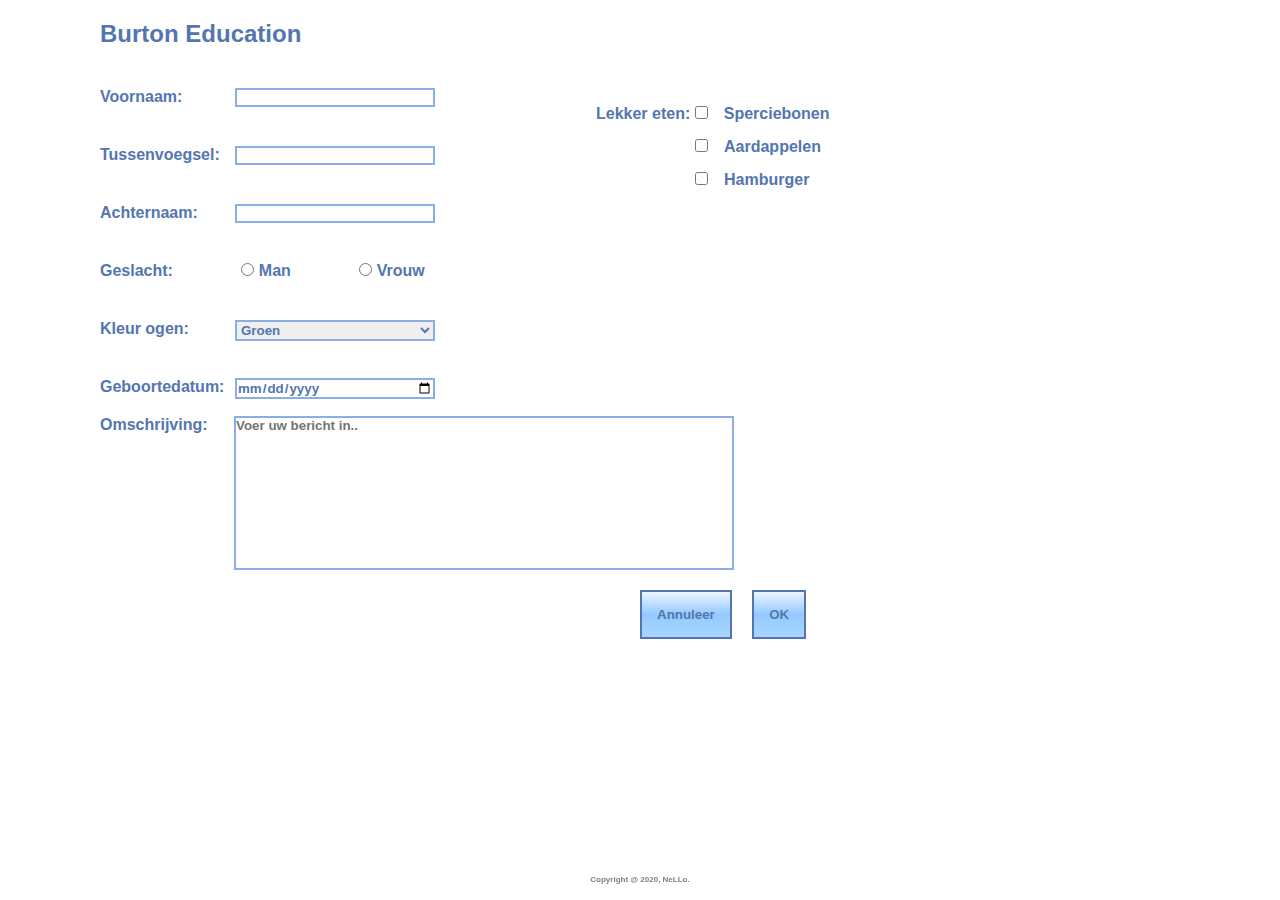
<file: Hoofdstuk6/login.html>
<!DOCTYPE html>
<html lang="en">
<head>
    <meta charset="UTF-8">
    <title>Login</title>
    <link rel="stylesheet" href="css/login.css">
</head>
<body>
<div class="wrapper">
<form action="http://www.savatarian.com/html5/form.php" method="get">
        <div class="form-group">
            <h2>Burton Education</h2>
        </div>
        <div class="form-group">
            <label for="voornaam">Voornaam:</label>
            <input class="input" type="text" name="voornaam" required/>
        </div>
        <div class="form-group">
            <label for="tussenvoegsel">Tussenvoegsel:</label>
            <input class="input" type="text" name="tussenvoegsel" />
        </div>
        <div class="form-group">
            <label for="achternaam">Achternaam:</label>
            <input class="input" type="text" name="achternaam" required/>
        </div>
        <div class="form-group">
            <label for="geslacht">Geslacht:</label>
            <input class="form-groupbtn" type="radio" name="knop" />
            <label for="man">Man</label>
            <input class="vrouwradio" type="radio" name="knop" />
            <label for="vrouw">Vrouw</label>
        </div>
        <div class="form-select">
            <label for="eye-color">Kleur ogen:</label>
            <select class="input" name="oogkleuren">
                <option value="Groen">Groen</option>
                <option value="Blauw">Blauw</option>
                <option value="Bruin">Bruin</option>
                <option value="Grijs">Grijs</option>
                <option value="Overige">Overige</option>
            </select>
        </div>
        <div class="form-date">
            <label for="geboortedatum">Geboortedatum:</label>
            <input class="input" type="date" name="dateofbirth" required/>
        </div>
    <div class="form-textarea">
        <label class="form-group" for="omschrijving">Omschrijving:</label>
        <textarea class="form-omschrijving" name="message" rows="10" cols="30" placeholder="Voer uw bericht in.."></textarea>
    </div>
    <div class="form-check">
        <label for="lekkereten" name="lekkereten">Lekker eten:</label>
        <input class="box b1" type="checkbox" name="sperciebonen" value="sperciebonen">Sperciebonen<br>
        <input class="box b2" type="checkbox" name="aardappelen" value="aardappelen">Aardappelen<br>
        <input class="box b3" type="checkbox" name="hamburger" value="hamburger">Hamburger
    </div>
    <div class="buttons">
        <input class="cancel-btn" type="submit" name="knop" value="Annuleer" />
        <input class="ok-btn" type="submit" name="knop" value="OK" />
    </div>
</form>
</div><!--Wrapper-->
<div class="Copyright">
    <a href="https://nellorecords.com/" target="_blank">Copyright @ 2020, NeLLo.</a>
</div>
</body>
</html>
</file>
<file: Hoofdstuk2/css/styles.css>
* {
    margin: 0;
    padding: 0;
    box-sizing: border-box;
    font-family: "Roboto Light", sans-serif;
}

.Copyright a{
    text-decoration: none;
    font-size: 8px;
    position: fixed;
    color: gray;
    display: block;
    left: 0;
    bottom: 0;
    width: 100%;
    text-align: center;
    padding-bottom: 1rem;
}

.Copyright a:hover {
    color: lightgray;
    transition: 0.1s ease-in-out;
}

body {
    background: #2c2f33;
}

.logo h1 {
    color: white;
    text-transform: uppercase;
    letter-spacing: 0.5rem;
    font-size: 30px;
}

.center {
    width: auto;
    margin-left: auto;
    margin-right: auto;
}

.container img {
    padding: 2%;
    width: 33%;
    height: auto;
}

nav {
    width: 100%;
    padding: 1rem;
    display: flex;
    justify-content: space-around;
    align-items: center;
    min-height: 6vh;
    background-color: #23272a;
}

nav ul {
    list-style-type: none;
}

nav a{
    color: white;
    text-decoration: none;
    font-weight: bold;
    padding: 1rem;
}

nav a:hover {
    color: gray;
    transition: 0.5s ease-in-out;
}

.container {
    background-color: #2c2f33;
    height: 93vh;
}

h3 {
    padding: 1rem;
    padding-bottom: 0;
    font-weight: bold;
    color: white;
}

p {
    padding: 1rem;
    color: white;
}
</file>
<file: Hoofdstuk3/copyright.css>
.Copyright a{
    text-decoration: none;
    font-size: 8px;
    position: fixed;
    color: gray;
    display: block;
    left: 0;
    bottom: 0;
    width: 100%;
    text-align: center;
    padding-bottom: 1rem;
}

.Copyright a:hover {
    color: lightgray;
    transition: 0.1s ease-in-out;
}
</file>
<file: Hoofdstuk4/css/wilkens.css>
* {
    padding: 0;
    margin: 0;
    box-sizing: border-box;
    font-family: Lato,sans-serif;
}

.logo {
    padding: 1rem;
}

nav {
    background: black;
    padding: 10px;
}

nav ul {
    list-style-type: none;
}

nav a {
    text-decoration: none;
    color: white;
    font-weight: 700;
    font-size: 18px;
    border-right: 2px solid white;
    padding: 1rem;
}

nav a:hover {
    color: orange;
    transition: 0.2s ease-in-out;
}

body {

}

.wrapper {
    width: 1200px;
    height: auto;
    margin:auto;
    background: white;

}

.headfoto {
    width: auto;
    height: auto;
}

main {
    height: 88vh;
}

article {
    margin-top: 2rem;
    float: left;
    width: 49%;
    margin-right: 2%;
}

table {
    width: 49%;
    margin-top: 2rem;
    border: 1px solid black;
    border-collapse: collapse;
}

.groen {
    background: #ccffcc;
}

.blauw {
    background: #ccffffff;
}

td {
    padding: 1rem;
    border: 1px solid black;
}


footer {
    bottom: 0;
    background-color: black;
}

footer a {
    padding: 1rem;
    display: flex;
    text-decoration: none;
    color: white;
    width: 100px;
}

footer a:hover {
    transition: 0.3s ease-in-out;
    color: orange;
}

.Copyright a{
    text-decoration: none;
    font-size: 8px;
    position: fixed;
    color: gray;
    display: block;
    left: 0;
    bottom: 0;
    width: 100%;
    text-align: center;
    padding-bottom: 1rem;
}

.Copyright a:hover {
    color: lightgray;
    transition: 0.1s ease-in-out;
}
</file>
<file: Hoofdstuk5/css/burton.css>
* {
    padding: 0;
    margin: 0;
    box-sizing: border-box;
}

div#wrapper, footer {
    margin: auto;
    width: 1080px;
    background: rgb(251, 235, 235);
    padding: 24px;
}

body {
    font-family: Arial, sans-serif;
    line-height: 24px;
}

nav {
    margin-top: 1rem;
    margin-bottom: 1rem;
}

nav a {
    margin-right: 1rem;
}

.appel, .visuals {
    width: 50%;
    float: left;
}

.visuals {
    text-align: right;
}

img.appel {
    width: 497px;
}

img.visual {
    width: 447px;
    margin-bottom: 13px;
}

.artikels h1 {
    margin-bottom: 2rem;
}

article {
    display: inline-block;
    width: 33%;
    padding-right: 10px;
    vertical-align: top;
}

article:last-child {
    padding-right: 0;
}

article img {
    width: 100%;
    margin-top: 1rem;
}

footer {
    background-color: rgb(166,166,166);
    position: absolute;
    left: 412px;
    margin-top: 1rem;
}

footer a {
    display: flex;
    color: white;
    width: 100px;
    font-size: 1em;

}

footer a:hover {
    color: lightgray;
    transition: 0.1s ease-out;
}

footer h3 {
    color: white;
    font-size: 1em;
}
</file>
<file: Hoofdstuk7/css/truemusic.css>
* {
    padding: 0;
    margin: 0;
    box-sizing: border-box;
}

body{
    background-color: white;
    font-family: 'Raleway', sans-serif;
    margin: 0;
}

h3 {
    color: rgb(220, 106, 94);
    font-size: 22px;
    font-weight: 600;
}

header{
    background-color:rgb(192,240,223);
    text-align: center;
}

div #wrapper{
    margin: auto;
    width: 1000px;
}

li{
    background-color:rgb(128,128,128);
    padding: 10px;
    padding-left: 20px;
    border-top: 1px solid white;
}

ul{
    padding: 0px;
    margin: 0px;
}

li a{
    color: white;
    text-decoration: none;
    font-weight: 700;
}

@media all and (min-width:1200px ) {

    div#wrapper {
        width: 1200px;
        margin: auto;
    }
}

div#wrapper{
    background-color:rgb(250,241,234);
}

img#logo{
    width:320px;
}

img{
    width: 100%;
}

section, footer{
    padding: 20px;
}

@media all and (min-width:550px ) {

    section#nieuws{
        width: 40% ;
        float: left;

    }

    section#insrtumenten{
        width: 60%;
        float: right;
    }
}

footer{
    background-color:rgb(128,128,128);
    color: white;
    clear: both;
}

footer h3{
    color: white;
}

@media all and (min-width:550px ) {

    ul{
        background-color:rgb(128,128,128);
        border-top: 1px solid white;
    }

    li{
        display: inline-block;
        border: none;
    }

    @media all and (min-width:920px ) {
        section#nieuws {
            width: 30%;
            float: left;

        }

        section#insrtumenten {
            width: 70%;
            float: right;
        }

        article{
            display: inline-block;
            width:48%;
            margin-right:20px;
        }

        article:nth-child(even) {
            margin-right: 0px;
        }
    }
}

.Copyright a{
    text-decoration: none;
    font-size: 8px;
    position: fixed;
    color: lightgray;
    display: block;
    left: 0;
    bottom: 0;
    width: 100%;
    text-align: center;
    padding-bottom: 1rem;
}

.Copyright a:hover {
    color: white;
    transition: 0.1s ease-in-out;
}
</file>
<file: Hoofdstuk1/copyright.css>
.Copyright a{
    text-decoration: none;
    font-size: 8px;
    position: fixed;
    color: gray;
    display: block;
    left: 0;
    bottom: 0;
    width: 100%;
    text-align: center;
    padding-bottom: 1rem;
}

.Copyright a:hover {
    color: lightgray;
    transition: 0.1s ease-in-out;
}
</file>
<file: Hoofdstuk6/css/login.css>
* {
    padding: 0;
    margin: 0;
    box-sizing: border-box;
    font-family: Arial,sans-serif;
    font-weight: bold;
    color: #5376b0;
}

.wrapper {
    width: 1120px;
    margin: auto;
}

body {
    width: 100%;
    height: 100%;
}

.form-group {
    width: 375px;
    padding:20px;
    vertical-align: top;
}

.form-select {
    width: 375px;
    padding:20px;
}

.form-date {
    width: 375px;
    padding:20px;
}

.form-check {
    width: 375px;
    padding:20px;
    float: right;
    top: 85px;
    left: 45%;
    position: absolute;
    vertical-align: top;
}

.box {
    margin-right: 1rem;
}

.form-groupbtn {
    margin-left: 4rem;
}

.input {
    float:right;
    width: 200px;
    border: 2px solid #8caee6;
}

.vrouwradio {
    margin-left: 4rem;
}

textarea {
    resize: none;
    width: 500px;
    border: 2px solid #8caee6;
}

.form-omschrijving {
    margin-left: 2px;
}

.buttons {
    margin-top: 1rem;
    margin-left: 50%;
}

.cancel-btn, .ok-btn {
    padding: 15px;
    border: 2px solid #5376b0;
    margin-right: 1rem;
    background: linear-gradient(0deg, rgba(168,214,255,1) 0%, rgba(148,202,255,1) 50%, rgba(235,245,255,1) 100%);
}

.cancel-btn:hover, .ok-btn:hover {
    background: linear-gradient(0deg, rgba(190,224,255,1) 0%, rgba(184,220,255,1) 50%, rgba(255,255,255,1) 100%);
    cursor: pointer;
    transition: 0.2s ease-out;
}

.b2, .b3 {
    margin-left: 99px;
    margin-top: 1rem;
}

.Copyright a{
    text-decoration: none;
    font-size: 8px;
    position: fixed;
    color: gray;
    display: block;
    left: 0;
    bottom: 0;
    width: 100%;
    text-align: center;
    padding-bottom: 1rem;
}

.Copyright a:hover {
    color: lightgray;
    transition: 0.1s ease-in-out;
}
</file>
